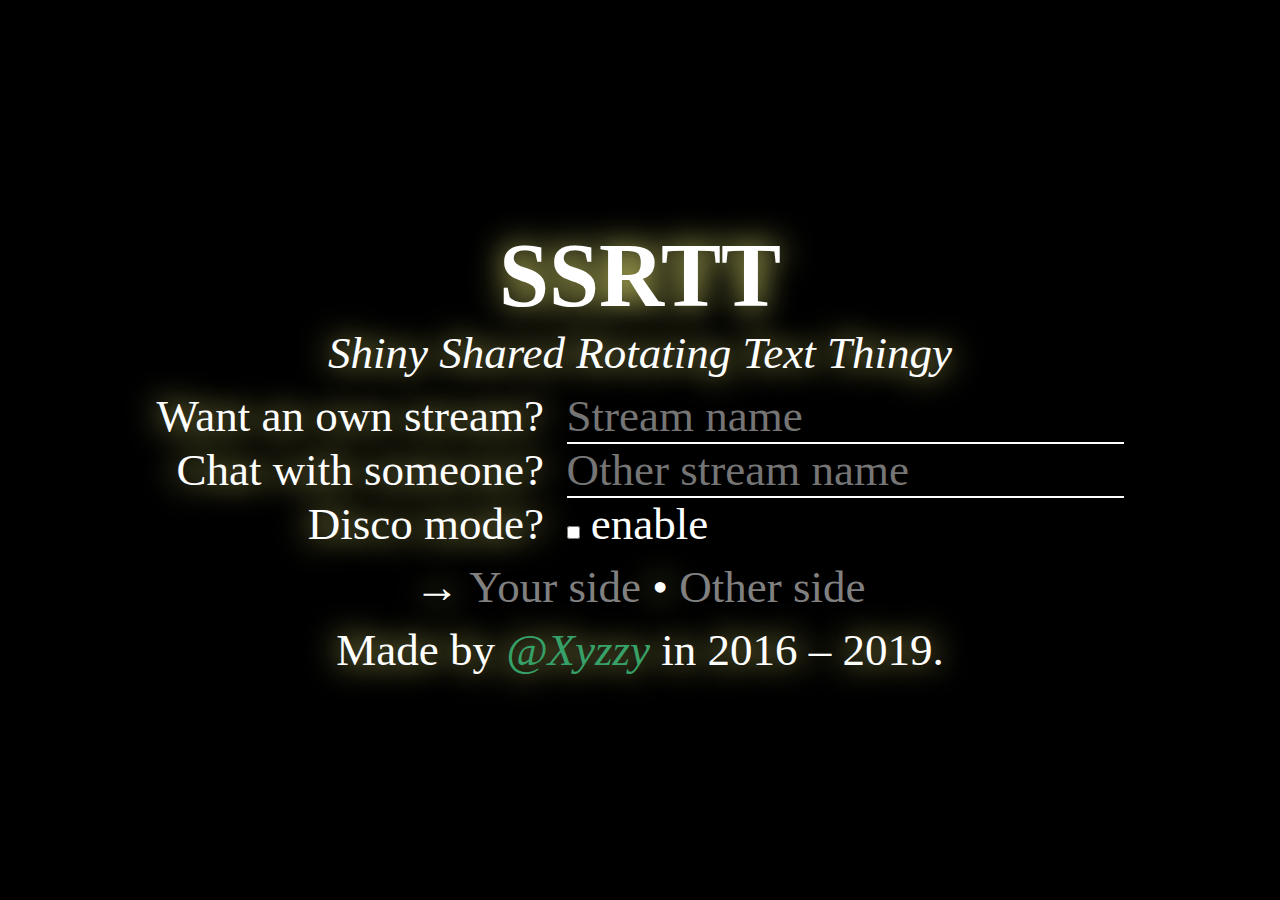
<file: index.html>
<!DOCTYPE html>
<html>
  <head>
    <meta charset="utf-8"/>
    <meta name="viewport" content="width=device-width, initial-scale=1"/>
    <title>SSRTT</title>
    <link rel="stylesheet" href="static/style.css"/>
    <script type="application/javascript">
function update() {
  function setLink(link, target) {
    if (target) {
      link.href = target;
      link.removeAttribute("disabled");
    } else {
      link.href = "#";
      link.setAttribute("disabled", "disabled");
    }
  }
  var ownText = document.getElementById("own-stream").value;
  var otherText = document.getElementById("other-stream").value;
  var ownLink = document.getElementById("own-link");
  var otherLink = document.getElementById("other-link");
  var dMode = document.getElementById("d-mode");
  if (ownText && ! /\//.test(ownText)) {
    var ownEnc = encodeURIComponent(ownText);
    if (otherText && ! /\//.test(otherText)) {
      var otherEnc = encodeURIComponent(otherText);
      setLink(ownLink, ownEnc + "/chat/" + otherEnc);
      setLink(otherLink, otherEnc + "/chat/" + ownEnc);
    } else if (otherText) {
      setLink(ownLink, null);
      setLink(otherLink, null);
    } else if (dMode.checked) {
      setLink(ownLink, ownEnc + "/write?disco=true");
      setLink(otherLink, ownEnc + "/?disco=true");
    } else {
      setLink(ownLink, ownEnc + "/write");
      setLink(otherLink, ownEnc + "/");
    }
  } else {
    setLink(ownLink, null);
    setLink(otherLink, null);
  }
}
function validate(evt) {
  if (evt.target.getAttribute("disabled"))
    evt.preventDefault();
}
window.onload = function() {
  var ownInput = document.getElementById("own-stream");
  var otherInput = document.getElementById("other-stream");
  var ownLink = document.getElementById("own-link");
  var otherLink = document.getElementById("other-link");
  var dMode = document.getElementById("d-mode");
  ownInput.onchange = update;
  ownInput.oninput = update;
  otherInput.onchange = update;
  otherInput.oninput = update;
  dMode.onclick = update;
  ownLink.onclick = validate;
  otherLink.onclick = validate;
  update();
};
    </script>
  </head>
  <body class="full-size center-content">
    <main class="hl-main">
      <header>
        <h1>SSRTT</h1>
        <p>Shiny Shared Rotating Text Thingy</p>
      </header>
      <div class="row">
        <span>Want an own stream?</span>
        <span><input type="text" id="own-stream"
          placeholder="Stream name"/></span>
      </div>
      <div class="row">
        <span>Chat with someone?</span>
        <span><input type="text" id="other-stream"
          placeholder="Other stream name"/></span>
      </div>
      <div class="row">
        <span>Disco mode?</span>
        <span><label><input type="checkbox" id="d-mode"/>
          enable<span class="if-checked">d</span></label></span>
      </div>
      <p class="output">&rarr;
        <a href="#" id="own-link" disabled="disabled">Your side</a> &bull;
        <a href="#" id="other-link" disabled="disabled">Other side</a>
      </p>
      <footer>Made by <i class="nick nick-xyzzy">@Xyzzy</i> in 2016 &ndash;
        2019.</footer>
    </main>
  </body>
</html>
</file>
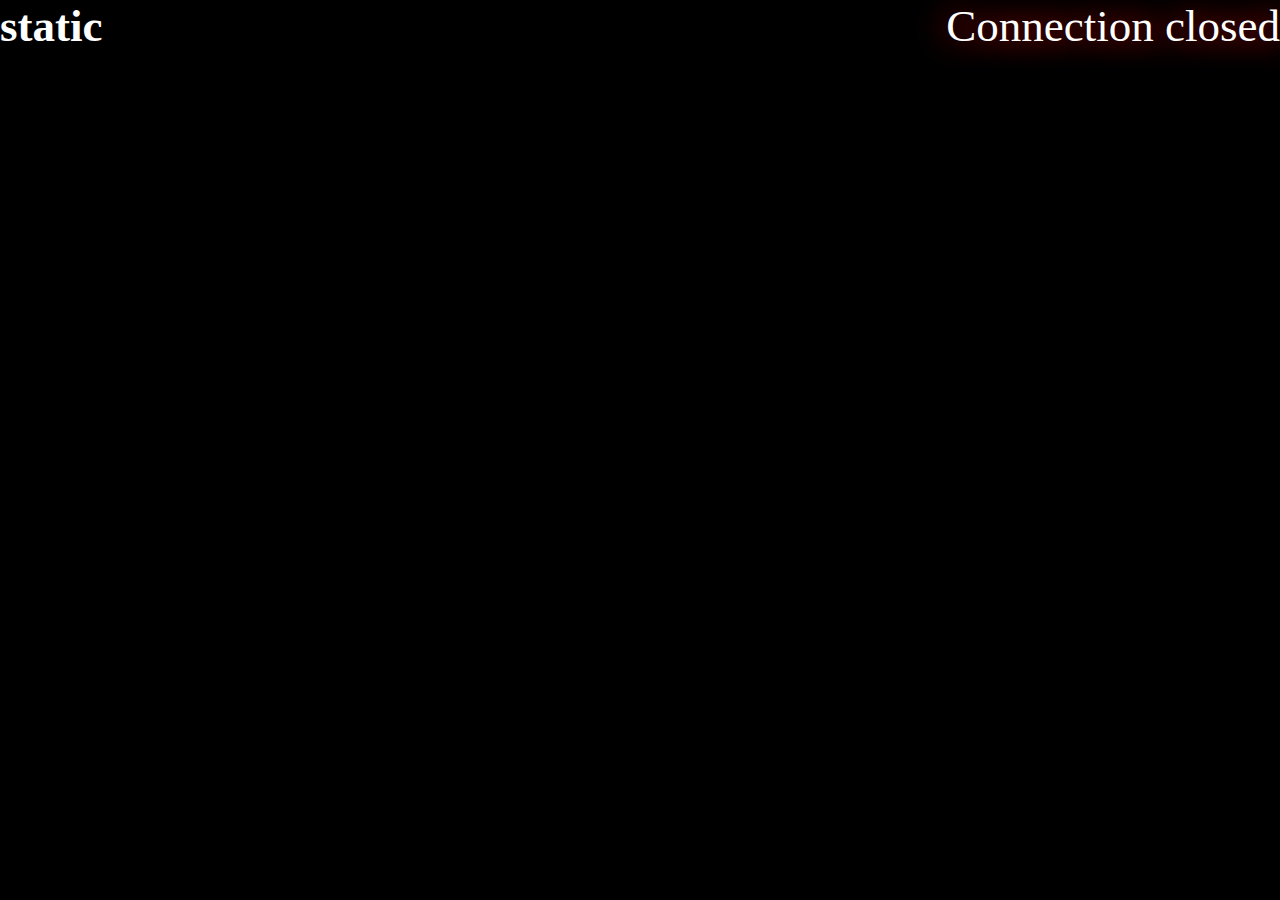
<file: static/write.html>
<!DOCTYPE html>
<html>
  <head>
    <meta charset="utf-8"/>
    <meta name="viewport" content="width=device-width, initial-scale=1"/>
    <title>SSRTT</title>
    <link rel="stylesheet" href="../static/style.css"/>
    <script src="../static/main.js" defer="defer"></script>
    <script type="text/javascript">
window.onload = function() {
  var as = new Autosizer(document.body, $id('main'), SIZES);
  window.onresize = as;
  send(prepare(true), "main", as);
};
    </script>
  </head>
  <body class="full-size vert-box">
    <div class="horiz-box">
      <h2 id="main-name"></h2>
      <span class="glue"></span>
      <aside id="main-msg"></aside>
    </div>
    <div class="main-box">
      <main class="main hl-main" id="main"></main>
    </div>
  </body>
</html>
</file>
<file: static/style.css>
/* Basic */
body {
  background: black;
  color: white;
  font-family: "Times New Roman", serif;
  font-size: 5vmin;
}

* {
  margin: 0;
  border: 0;
  padding: 0;
}

/* UI */
.full-size {
  position: absolute;
  top: 0;
  left: 0;
  bottom: 0;
  right: 0;
  overflow: auto;
}

.horiz-box, .vert-box {
  display: -webkit-flex;
  display: flex;
}
.horiz-box {
  -webkit-flex-direction: row;
  flex-direction: row;
}
.vert-box {
  -webkit-flex-direction: column;
  flex-direction: column;
}
.glue, .same-size, .main-box {
  -webkit-flex-grow: 1;
  flex-grow: 1;
}
.same-size {
  -webkit-flex-basis: 0;
  flex-basis: 0;
}
.vline {
  margin: 0 0.5em;
  border: 0;
  padding: 0;
  background: white;
  width: 1px;
  -webkit-flex-shrink: 0;
  flex-shrink: 0;
}

.center-content, .main-box {
  display: -webkit-flex;
  -webkit-align-items: center;
  -webkit-justify-content: center;
  display: flex;
  align-items: center;
  justify-content: center;
}
.center-content {
  text-align: center;
}

.hl-main {
  text-shadow: 0 0 0.7em #ffff80;
}
.hl-aside {
  text-shadow: 0 0 0.7em #808080;
}
.hl-error {
  text-shadow: 0 0 0.7em #ff0000;
}

/* Landing page */
a:link {
  color: #0080ff;
  text-decoration: none;
}
a:visited {
  color: #c000c0;
}
a:hover {
  text-decoration: underline;
}
a:active {
  color: #ff0000;
}
a[disabled] {
  color: #808080;
}
a[disabled]:hover {
  text-decoration: none;
  cursor: inherit;
}

h1 {
  font-size: 2em;
}
header p {
  font-style: italic;
}
header {
  margin-bottom: 0.25em;
}

input[type=text] {
  margin: 0;
  border: 0;
  padding: 0;
  border-bottom: 2px solid white;
  font: inherit;
  background: inherit;
  color: inherit;
  transition: border 0.1s, margin 0.1s;
}

label {
  text-shadow: none;
}
input[type=checkbox]:not(:checked) ~ .if-checked {
  display: none;
}

.output {
  margin: 0.25em 0;
}

/* Read/Write pages */
h2 {
  font-size: inherit;
}

.main-box {
  overflow: auto;
}

.main {
  margin: auto;
  min-width: 1.2em;
  min-height: 1.2em;
  max-width: 80%;
  outline: none;
  white-space: pre-line;
  word-wrap: break-word;
}
.main[contenteditable="true"] {
  box-shadow: 0 0 0.7em #ffff80;
}
.main:focus {
  box-shadow: none;
}

.output a[disabled] {
  text-shadow: none;
}

/* Animation */
.rotate {
  -webkit-animation: rotate 10s cubic-bezier(.5, .125, .5, .875) infinite;
  animation: rotate 10s cubic-bezier(.5, .125, .5, .875) infinite;
}

@-webkit-keyframes rotate {
  from { transform: perspective(100vw) rotateY(0deg); }
    to { transform: perspective(100vw) rotateY(360deg); }
}
@keyframes rotate {
  from { transform: perspective(100vw) rotateY(0deg); }
    to { transform: perspective(100vw) rotateY(360deg); }
}

/* Gimmicks */
.row {
  display: table-row;
}
.row > span {
  display: table-cell;
}
.row > span:first-child {
  padding-right: 1ch;
  text-align: right;
}
.row > span:last-child {
  text-align: left;
}

.nick.nick-xyzzy {
  color: hsl(148deg, 50%, 42%);
}
</file>
